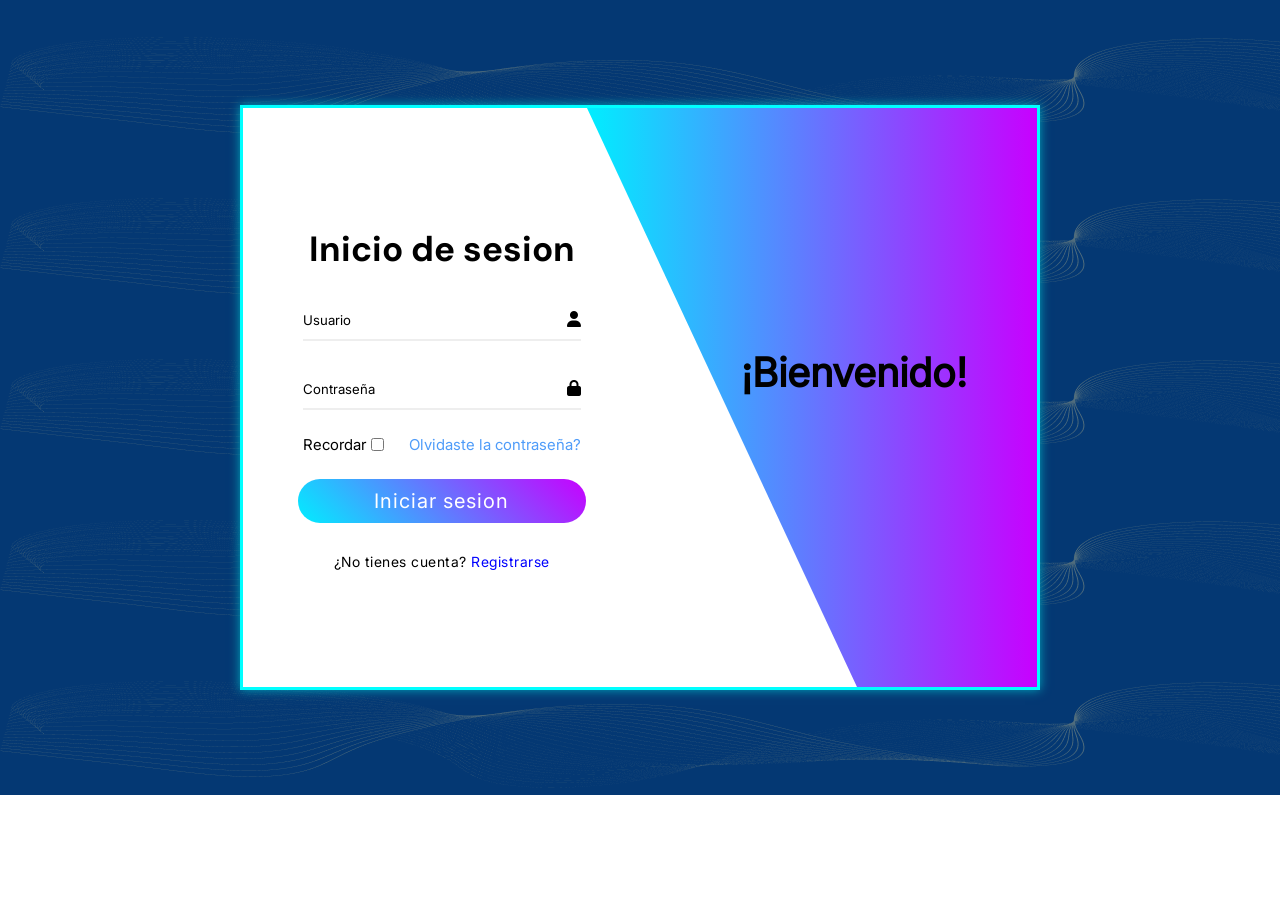
<file: inicio.html>
<!DOCTYPE html>
<html lang="en">

<head>
    <meta charset="UTF-8">
    <meta name="viewport" content="width=device-width, initial-scale=1.0">
    <title>Inicio de sesion</title>
    <link rel="icon" href="/assets/imagenes/favicon-32x32.png" type="image/png">
    <link rel="stylesheet" href="style.css">
    <link rel="stylesheet" href="https://cdnjs.cloudflare.com/ajax/libs/font-awesome/6.7.1/css/all.min.css">

</head>

<body>
    <div class="login">
        <div class="inicio-sesion">
            <form class="inicio-form">
                <h1 class="inicio-title">Inicio de sesion</h1>
                <div class="inp-div">
                    <input class="inp-usuario" type="text" placeholder="Usuario" required>
                    <i class="fa-solid fa-user"></i>
                </div>
                <div class="inp-div">
                    <input class="inp-usuario" type="text" placeholder="Contraseña" required>
                    <i class="fa-solid fa-lock"></i>
                </div>
                <div class="forget">
                    <label for="remember">
                        
                        <p >Recordar</p>
                        <input type="checkbox">
                    </label>
                    <a href="recuperar.html">Olvidaste la contraseña?</a>

                </div>
                <button class="inicio-btn" type="button">Iniciar sesion</button>
                <p class="no-text">¿No tienes cuenta? <a class="link-inicio" href="registrarme.html">Registrarse</a></p>

            </form>
            <div class="banner-inicio">
                <h1 class="title-banner">¡Bienvenido!</h1>
            </div>
        </div>
    </div>
</body>

</html>
</file>
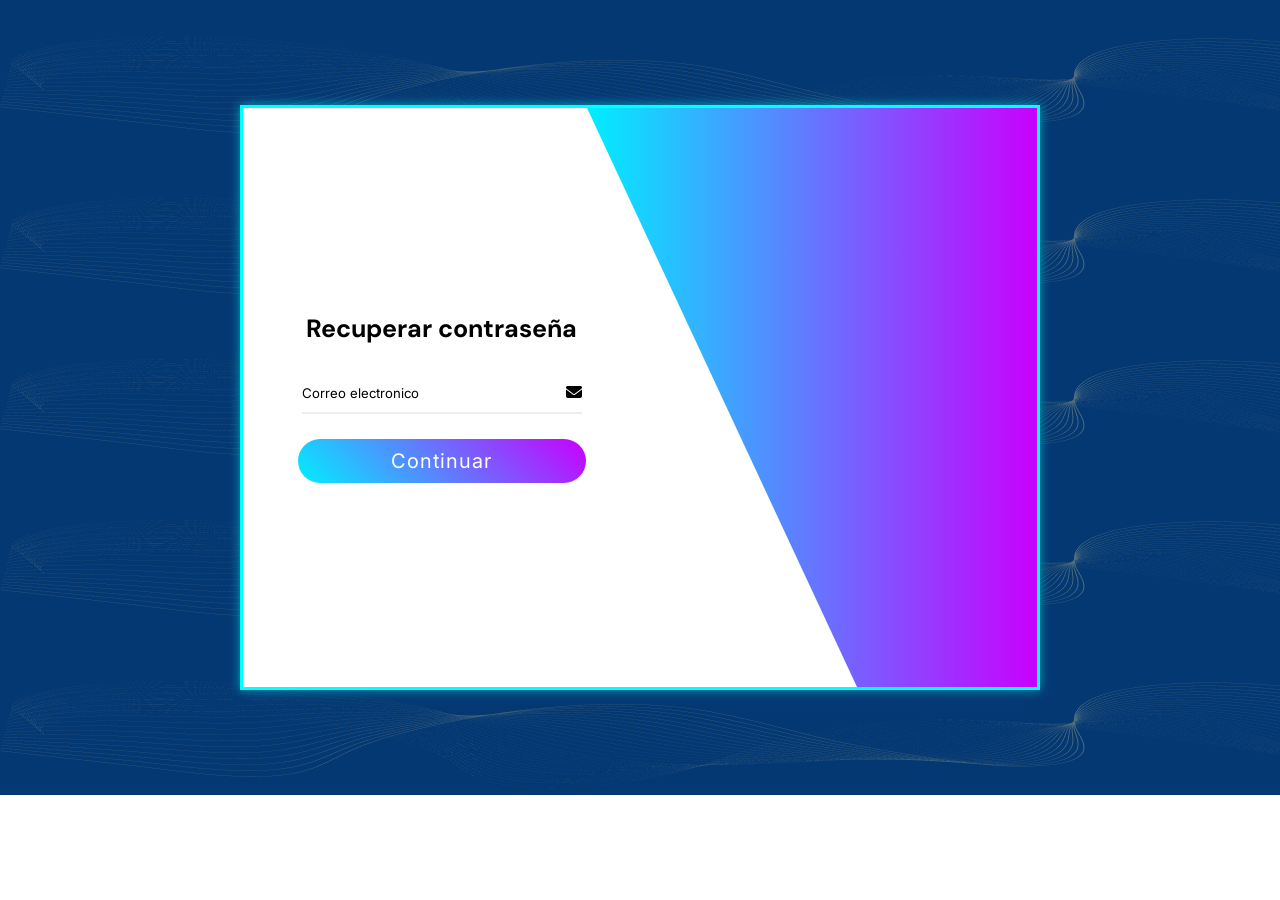
<file: recuperar.html>
<!DOCTYPE html>
<html lang="en">

<head>
    <meta charset="UTF-8">
    <meta name="viewport" content="width=device-width, initial-scale=1.0">
    <title>Inicio de sesion</title>
    <link rel="icon" href="/assets/imagenes/favicon-32x32.png" type="image/png">
    <link rel="stylesheet" href="style.css">
    <link rel="stylesheet" href="https://cdnjs.cloudflare.com/ajax/libs/font-awesome/6.7.1/css/all.min.css">

</head>

<body>
    <div class="login">
        <div class="inicio-sesion">
            <form class="inicio-form">
                <h1 class="inicio-titl">Recuperar contraseña</h1>

                <div class="inp-div">
                    <input class="inp-usuario" type="text" placeholder="Correo electronico" required>
                    <i class="fa-solid fa-envelope"></i>
                </div>

                <button class="inicio-btn" onclick="window.location.href='recuperar1.html'" type="button" type="button">Continuar</button>

            </form>
            <div class="banner-inicio">
                <h1 class="title-banner"></h1>
            </div>
        </div>
    </div>
</body>

</html>
</file>
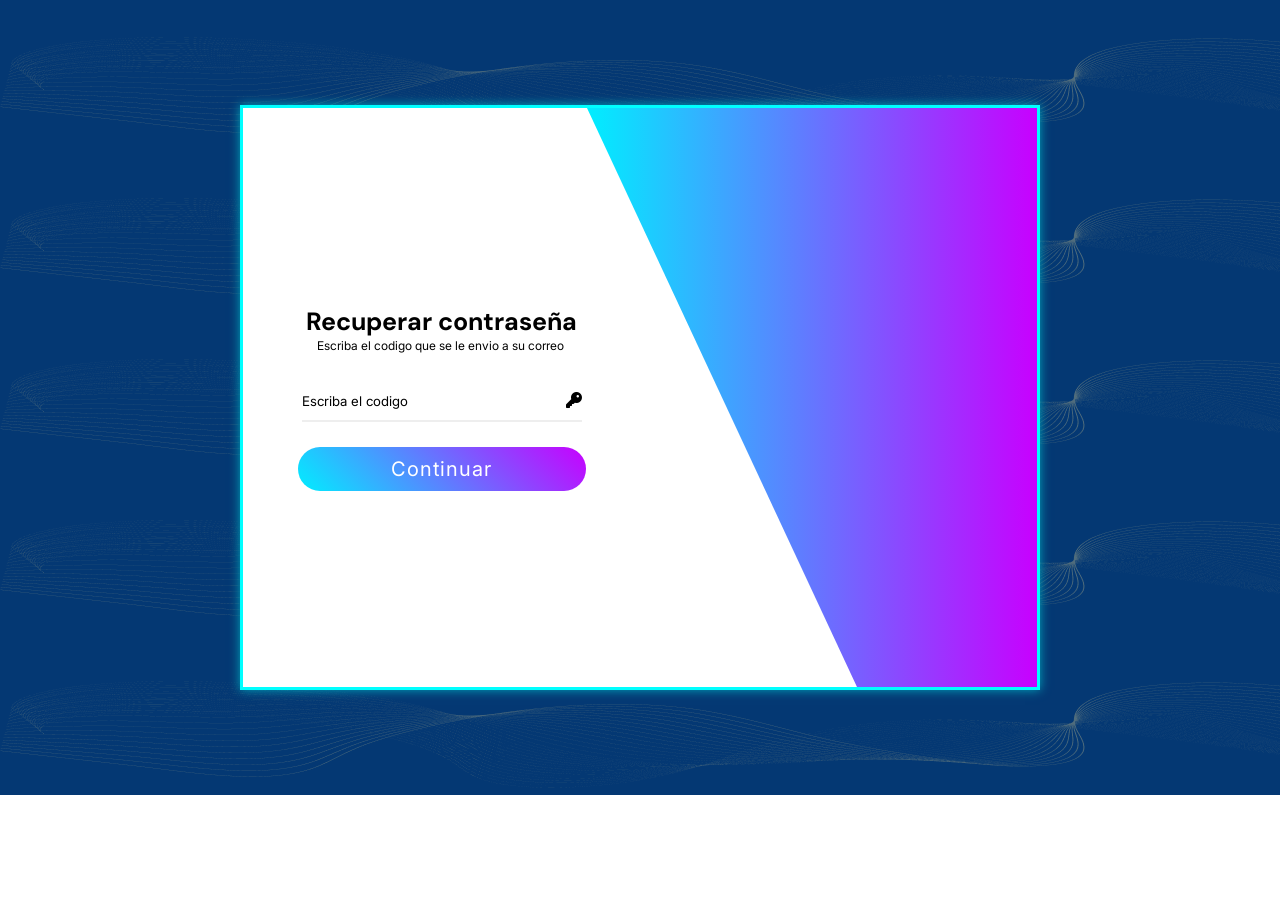
<file: recuperar1.html>
<!DOCTYPE html>
<html lang="en">

<head>
    <meta charset="UTF-8">
    <meta name="viewport" content="width=device-width, initial-scale=1.0">
    <title>Inicio de sesion</title>
    <link rel="icon" href="/assets/imagenes/favicon-32x32.png" type="image/png">
    <link rel="stylesheet" href="style.css">
    <link rel="stylesheet" href="https://cdnjs.cloudflare.com/ajax/libs/font-awesome/6.7.1/css/all.min.css">

</head>

<body>
    <div class="login">
        <div class="inicio-sesion">
            <form class="inicio-form">
                <h1 class="inicio-titl">Recuperar contraseña</h1>

                <div class="inp-div">
                    <p class="recuperar-p">Escriba el codigo que se le envio a su correo</p>
                    <input class="inp-usuario" type="text" placeholder="Escriba el codigo" required>
                    <i class="fa-solid fa-key"></i>
                </div>

                <button class="inicio-btn" onclick="window.location.href='recuperar2.html'" type="button" type="button">Continuar</button>

            </form>
            <div class="banner-inicio">
                <h1 class="title-banner"></h1>
            </div>
        </div>
    </div>
</body>

</html>
</file>
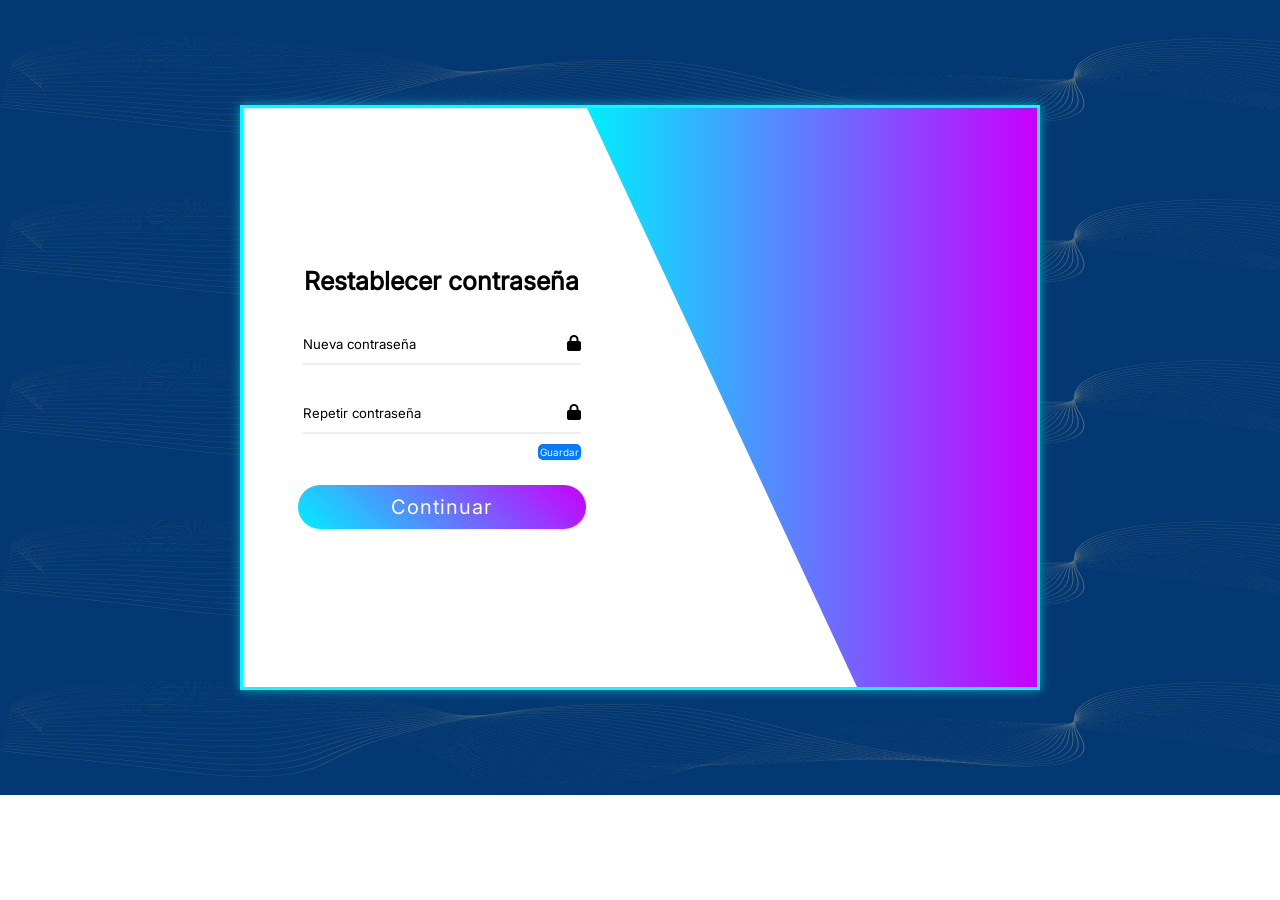
<file: recuperar2.html>
<!DOCTYPE html>
<html lang="en">

<head>
    <meta charset="UTF-8">
    <meta name="viewport" content="width=device-width, initial-scale=1.0">
    <title>Inicio de sesion</title>
    <link rel="icon" href="/assets/imagenes/favicon-32x32.png" type="image/png">
    <link rel="stylesheet" href="style.css">
    <link rel="stylesheet" href="https://cdnjs.cloudflare.com/ajax/libs/font-awesome/6.7.1/css/all.min.css">

</head>

<body>
    <div class="login">
        <div class="inicio-sesion">
            <form class="inicio-form">
                <h1 class="inicios-titl">Restablecer contraseña</h1>

                <div class="inp-div">

                    <input class="inp-usuario" type="text" placeholder="Nueva contraseña" required>
                    <i class="fa-solid fa-lock"></i>

                </div>
                <div class="inp-div">

                    <input class="inp-usuario" type="text" placeholder="Repetir contraseña" required>
                    <i class="fa-solid fa-lock"></i>

                </div>

                <button class="recuperar-btn" onclick="window.location.href='#'" type="button">Guardar</button>
                <button class="inicio-btn" onclick="window.location.href='inicio.html'" type="button" type="button">Continuar</button>

                <div class="banner-inicio">
                    <h1 class="recuperar-banner"></h1>
                </div>

            </form>

        </div>
    </div>
</body>

</html>
</file>
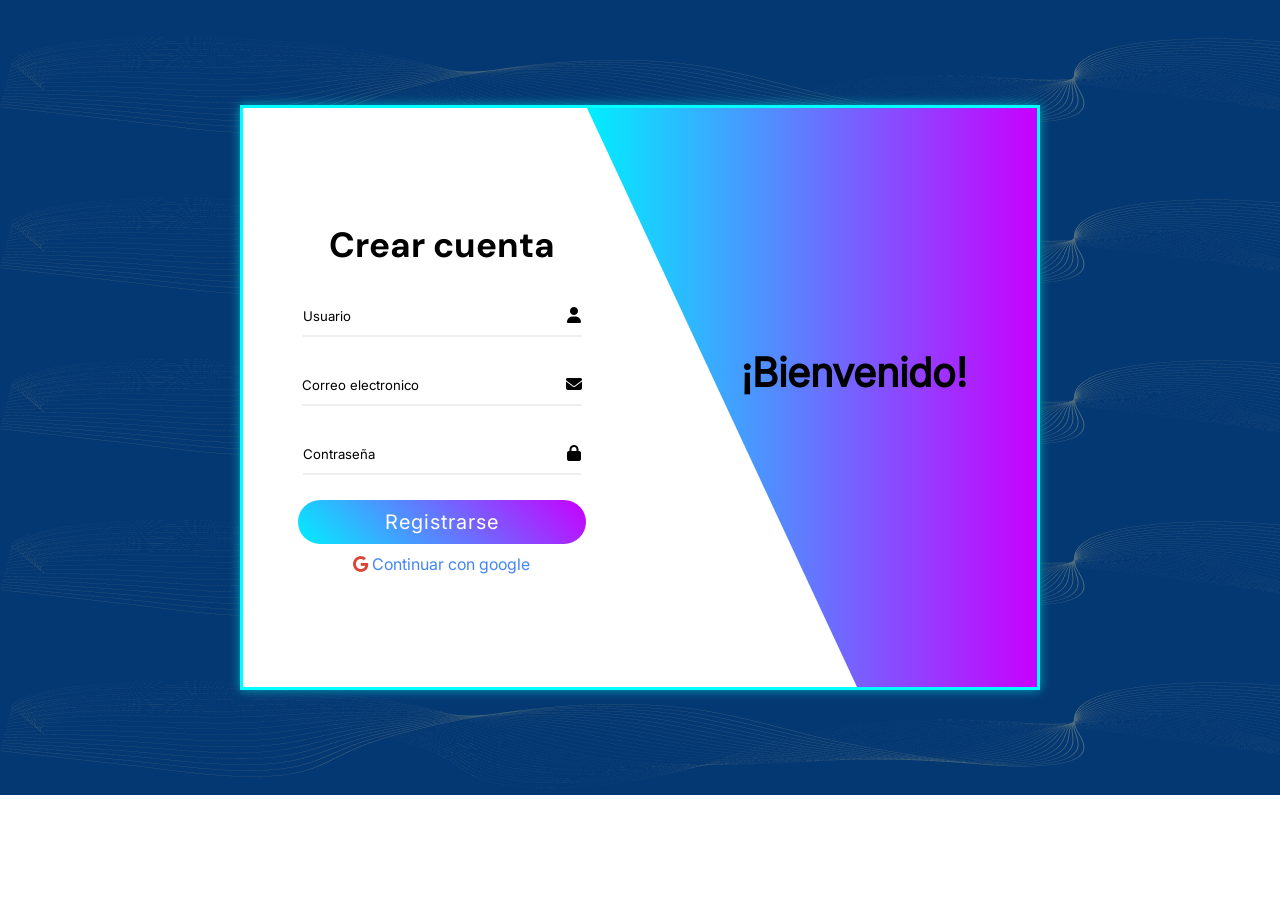
<file: registrarme.html>
<!DOCTYPE html>
<html lang="en">

<head>
    <meta charset="UTF-8">
    <meta name="viewport" content="width=device-width, initial-scale=1.0">
    <title>Inicio de sesion</title>
    <link rel="icon" href="/assets/imagenes/favicon-32x32.png" type="image/png">
    <link rel="stylesheet" href="style.css">
    <link rel="stylesheet" href="https://cdnjs.cloudflare.com/ajax/libs/font-awesome/6.7.1/css/all.min.css">

</head>

<body>
    <div class="login">
        <div class="inicio-sesion">
            <form class="inicio-form">
                <h1 class="inicio-title">Crear cuenta</h1>
                <div class="inp-div">
                    <input class="inp-usuario" type="text" placeholder="Usuario" required>
                    <i class="fa-solid fa-user"></i>
                </div>
                <div class="inp-div">
                    <input class="inp-usuario" type="text" placeholder="Correo electronico" required>
                    <i class="fa-solid fa-envelope"></i>
                </div>
                <div class="inp-div">
                    <input class="inp-usuario" type="text" placeholder="Contraseña" required>
                    <i class="fa-solid fa-lock"></i>
                </div>
                <button class="inicio-btn" type="button">Registrarse</button>
                <div class="google-bt">
                    <a href="#" class="google-btn"><i class="fa-brands fa-google"></i> Continuar con google </a>
                </div>

            </form>
            <div class="banner-inicio">
                <h1 class="title-banner">¡Bienvenido!</h1>
            </div>
        </div>
    </div>
</body>

</html>
</file>
<file: style.css>
:root {
    --primary-color: #043873;
    --text-font: inter;
    --light-color: hsl(0, 0%, 100%);
    --title-font: Ds;
    --secundary-color: #48ca95;
    --terceary-color: #000000;
    --blue-color: #4F9CF9;
    --text-title: bol;
}


/* inicio animaciones */


/*
* {
    outline: 1px solid red;
}
*/


/*fin de animaciones*/

.footer-frame {
    border: none;
    width: 100%;
    height: 250px;
    margin-top: 0px;
}

@media(max-width:600px) {
    .footer-frame {
        height: 840px;
    }
}

.header-frame {
    border: none;
    width: 100%;
    height: 70px;
    margin-top: 0%;
}

@media(max-width:600px) {
    .header-frame {
        height: 70px;
    }
}

* {
    padding: 0;
    margin: 0;
    box-sizing: border-box;
    font-family: var(--text-font);
    text-decoration: none;
    padding-top: 0px;
    padding-bottom: 0px;
}

@font-face {
    font-family: Ds;
    src: url("./assets/Fonts/DMSans-Bold.ttf");
}

@font-face {
    font-family: inter;
    src: url("./assets/Fonts/Inter_18pt-Regular.ttf");
}

@font-face {
    font-family: bol;
    src: url("./assets/Fonts/Inter_18pt-Bold.ttf");
}


/*iniciamos el header*/

header {
    background-image: url("./assets/imagenes/Hero-section.png");
    background-size: cover;
    background-repeat: no-repeat;
    display: flex;
    flex-direction: column;
    padding-bottom: 0px;
    border-top-left-radius: 10px;
    border-top-right-radius: 10px;
}

nav {
    display: flex;
    align-items: center;
    justify-content: space-between;
    padding: 10px;
}

nav ul {
    display: flex;
    list-style-type: none;
}

nav ul li {
    padding: 10px;
    text-decoration: var(--light-color);
}

nav ul li a {
    color: var(--light-color);
    text-decoration: none;
    font-family: var(--title-font);
}

nav ul li a:hover {
    color: var(--secundary-color);
}

nav img {
    max-width: 100%;
    height: auto;
}

.menu-src {
    display: flex;
    list-style: none;
    padding: 0;
    margin: 0;
}

.menu-src li {
    margin: 0 10px;
}

.menu-src a {
    color: var(--light-color);
    text-decoration: none;
}

ul.menu-src li a.selected {
    color: var(--secundary-color);
}

.botones {
    display: flex;
}

.btns,
.btns1 {
    margin-left: 10px;
    color: var(--terceary-color);
    text-decoration: none;
    padding: 10px;
    font-family: var(--text-font);
    background-color: #FFE492;
    border-radius: 5px;
    border: 2px solid var(--primary-color);
}

.btns1 {
    background-color: var(--blue-color);
}

.header-content {
    display: flex;
    flex-direction: column;
    align-items: center;
    text-align: center;
    padding: 20px;
    box-sizing: border-box;
    background-image: url("./assets/imagenes/Hero-section.png");
    margin-top: 2px;
}

.header-content-text {
    margin-bottom: 20px;
    color: var(--light-color);
    font-family: var(--text-font);
    max-width: 500px;
}

.prestalo {
    font-size: 25px;
}

.header-title {
    font-size: 30px;
    margin-bottom: 10px;
    font-family: var(--text-title);
}

.header-content-btn .btn {
    display: inline-block;
    padding: 5px 5px;
    background-color: var(--blue-color);
    color: var(--light-color);
    text-decoration: none;
    border-radius: 5px;
    font-family: var(--text-font);
}

.header-img {
    height: auto;
}

.menu-mobile {
    display: none;
    cursor: pointer;
}

.menu-desplegable {
    display: none;
    background-color: #333;
    position: absolute;
    top: 50%;
    left: 50%;
    transform: translate(-50%, -50%);
    width: 80%;
    max-width: 300px;
    text-align: center;
    padding: 20px;
    border-radius: 10px;
    box-shadow: 0 2px 10px rgba(0, 0, 0, 0.2);
}

.menu-desplegable a {
    display: block;
    padding: 10px;
    color: white;
    text-decoration: none;
}

.menu-desplegable a:hover {
    background-color: #555;
}

@media (min-width: 600px) {
    .header-content {
        flex-direction: row;
        justify-content: space-between;
        text-align: left;
    }
    .header-content-text {
        max-width: 50%;
        margin-bottom: 0;
    }
}

.img-logo {
    width: 300px;
}

@media (max-width: 600px) {
    .botones {
        display: none;
    }
    .menu-src {
        position: fixed;
        width: 100%;
        height: 100vh;
        background: white;
        top: 60px;
        left: -100%;
        text-align: center;
    }
    .nav ul li {
        display: block;
        margin: 50px 0;
        line-height: 30px;
    }
    .menu-mobile {
        display: block;
    }
    #check:checked~.menu-desplegable {
        display: block;
    }
    .menu-desplegable {
        margin-top: 40px;
        width: 100%;
    }
    .prestalo {
        font-size: 1.5em;
        text-align: left;
    }
    .header-title {
        font-size: 1.7em;
        margin-left: -3rem;
    }
    .img-logo {
        width: 50vw;
    }
}


/* finalizamos el header*/


/*iniciamos el contactanos*/

.contact {
    background-color: var(--light-color);
    display: flex;
    justify-content: center;
    align-items: center;
    padding-bottom: 60px;
    flex-direction: column;
    padding: 60px;
    margin-bottom: 10px;
}

.contact-form {
    background-color: #e8eaf6;
    border: 1px solid var(--terceary-color);
    padding: 100px;
    width: 800px;
    display: flex;
    flex-direction: column;
    align-items: center;
    justify-content: center;
}

.section-title {
    text-transform: uppercase;
    font-size: 26px;
    font-family: var(--text-title);
    border-bottom: 1px solid var(--terceary-color);
    margin-bottom: 25px;
    color: var(--terceary-color);
}

.texto {
    color: var(--terceary-color);
    background-color: transparent;
    margin: 10px 0px;
    padding: 10px;
    border: 1px solid var(--terceary-color);
    resize: none;
    width: 100%;
    height: 150px;
    display: flex;
    align-items: center;
    font-family: var(--text-font);
}

.camp {
    width: 100%;
    height: 40px;
    margin: 10px 0px;
    padding: 10px;
    background-color: transparent;
    font-family: var(--text-font);
    box-shadow: none;
    outline: none;
    color: var(--terceary-color);
    border: transparent;
}

.error {
    font-size: 12px;
    color: red;
}

.form-input {
    width: 100%;
    height: 40px;
    margin: 10px 0px;
    padding: 10px;
    background-color: transparent;
    font-family: var(--text-font);
    box-shadow: none;
    outline: none;
    color: var(--light-color);
    border: 1px solid var(--terceary-color);
}

.form-btn {
    color: var(--light-color);
    padding: 15px 60px;
    border: 2px solid var(--light-color);
    text-decoration: none;
    margin-top: 40px;
    background-color: var(--primary-color);
    max-width: 250px;
    border-radius: 25px;
    cursor: pointer;
}

.form-btn:hover {
    color: var(--terceary-color);
    background-color: var(--blue-color);
}

@media(max-width :800px) {
    .contact {
        width: 100%;
    }
    .contact-form {
        width: 90vw;
    }
    .form-control {
        width: 80vw;
    }
    .camp {
        width: 84vw;
    }
    .form-btn:hover {
        color: var(--terceary-color);
        background-color: var(--blue-color);
    }
    .error {
        width: 79vw;
    }
}


/*finalizo el contactanos*/


/* inicio del footer */

footer {
    background-color: var(--primary-color);
    color: var(--light-color);
    padding: 20px;
    margin-bottom: 0%;
    padding-bottom: 0px;
    border-bottom-left-radius: 10px;
    border-bottom-right-radius: 10px;
}

.footer-section {
    display: flex;
    justify-content: space-between;
    flex-wrap: wrap;
    gap: 20px;
}

.parrafo1 {
    font-size: 15px;
    font-family: var(--text-font);
}

.footer-item {
    flex: 1;
    min-width: 150px;
    max-width: 200px;
}

.texto-1 {
    margin-top: 0;
    font-family: var(--title-font);
    font-size: 20px;
    color: var(--light-color);
    margin-right: 95px;
}

.logo {
    width: 150px;
    height: auto;
    padding-top: 100px;
}

.link1,
.link1:hover {
    color: var(--light-color);
    text-decoration: none;
    display: block;
    margin-bottom: 5px;
    font-family: var(--text-font);
    font-size: 15px;
}

button {
    background-color: #007BFF;
    color: var(--light-color);
    padding: 10px 20px;
    border: none;
    border-radius: 5px;
    cursor: pointer;
}

button:hover {
    background-color: #0056b3;
}

.footer-section1,
.footer-section2 {
    display: flex;
    flex-wrap: wrap;
    align-items: center;
    justify-content: space-between;
    text-align: center;
    gap: 60px;
    margin-left: 109px;
}

.link1 {
    color: white;
    text-decoration: none;
    margin: 5px 5px;
}

.link1a {
    color: var(--light-color);
}

.link1:hover {
    text-decoration: underline;
}

.footer-section1 p {
    margin: 10px 0;
}

.iconosi {
    font-size: 20px;
    margin: 27px;
    display: flex;
    gap: 33px;
}

@media (max-width: 700px) {
    .footer-section {
        flex-direction: column;
        align-items: center;
    }
    .footer-section1 {
        flex-direction: column;
        align-items: center;
        margin: auto;
    }
    .footer-section2 {
        flex-direction: column;
        align-items: center;
        margin: auto;
        gap: 10px;
        margin-top: 30px;
    }
    .footer-item {
        max-width: none;
        text-align: center;
    }
    .iconosi {
        margin-top: -10px;
    }
    .link1a {
        margin-top: 0;
        margin-bottom: 0;
    }
    .texto-1 {
        margin: 0;
    }
    .logo {
        padding-top: 0;
    }
}


/*terminamos el footer*/


/*iniciamos la pagina de alquila*/

main {
    display: flex;
    flex-wrap: wrap;
    justify-content: space-around;
    padding-top: 0px;
    padding-bottom: 10px;
}

.catalogo {
    display: flex;
    width: 30%;
    margin-top: 10px;
    flex-direction: column;
    justify-content: space-between;
    height: auto;
    border: 1px solid pink;
    padding: 10px;
    transition: transform 0.3s ease-in-out;
}

.catalogo:hover {
    transform: scale(0.9);
    box-shadow: 0 8px 16px rgba(0, 0, 0, 0.3);
}

.catalogo img {
    width: 100%;
    height: 250px;
    object-fit: cover;
    max-height: 200px;
}

.catalogo p {
    font-size: 16px;
    font-family: var(--text-font);
    color: var(--terceary-color);
    margin: 15px 0px;
}

.catalogo h2 {
    font-size: 23px;
    font-family: var(--title-font);
}

button {
    align-self: center;
    margin-top: 10px;
}

@media(max-width:700px) {
    .catalogo {
        width: 95vw;
    }
}


/*finalizamos la parte de alquila tu equipo*/


/*iniciamos la seccion de descripcion general en la pagina estatica*/

.enlaces1 {
    display: flex;
    flex-direction: row;
    align-items: center;
    background-image: url("./assets/imagenes/fondo1.jpg");
    background-size: cover;
    background-position: center;
    background-repeat: no-repeat;
    height: 100vh;
    margin-top: 2px;
    justify-content: center;
    width: 100vw;
}

.general {
    display: flex;
    justify-content: left;
    align-items: left;
    margin: 0;
    padding: 0;
    width: 100%;
    overflow: hidden;
}

.introducion1 {
    width: 40%;
    font-size: 23px;
    font-family: var(--text-font);
    margin-bottom: 8vh;
    color: var(--light-color);
    align-items: left;
    padding: 0 10px;
    margin-left: 400px;
}

.title {
    font-size: 50px;
    font-family: var(--text-title);
    color: var(--light-color);
    padding-right: 30px;
    margin-bottom: 0%;
    padding-bottom: 0%;
    text-align: center;
}

.curved-text {
    position: absolute;
    width: 20%;
    margin-top: 31vh;
    height: auto;
    padding-left: 27px;
}

.realistic-text {
    font-size: 24px;
    font-family: var(--title-font);
    filter: drop-shadow(2px 2px 2px rgba(0, 0, 0, 0.8));
}

.realistic-text textPath {
    fill: var(--terceary-color);
}

text {
    font-size: 24px;
    fill: var(--terceary-color);
    font-family: var(--title-font);
}

.leer0 {
    font-family: var(--text-font);
    font-size: 15px;
    margin-left: 0%;
    width: fit-content(120px);
    height: fit-content(60px);
    padding: 5px;
    margin-top: -30px;
}

button:hover {
    background-color: #0056b3;
    transform: scale(1.05);
}

@media(max-width:500px) {
    .enlaces1 {
        width: 100%;
        background-image: url("./assets/imagenes/Hero-section.png");
        height: 63vh;
        align-content: flex-start;
    }
    .title {
        width: 100vw;
        font-size: 1.5em;
        margin-left: -3rem;
    }
    .curved-text {
        display: none;
    }
    .introducion1 {
        width: 90vw;
        font-size: 1.2em;
        font-family: var(--text-font);
        color: var(--light-color);
        padding: 0 10px;
        margin-left: 1.4vw;
        text-align: left;
    }
    .general {
        width: 100vw;
        padding-left: 1rem;
    }
}


/*terminamos la seccion de descripcion general en la pagina estatica*/


/*iniciamos la pagina de descripcion general*/

.descripcion-general {
    max-width: 1000px;
    margin: 20px auto;
    padding: 20px;
    background-color: #fff;
    box-shadow: 0 0 10px rgba(0, 0, 0, 0.1);
}

.title- {
    font-size: 23px;
    font-family: var(--text-title);
    text-align: center;
    margin-bottom: 20px;
}

.subtitle {
    font-size: 19px;
    font-family: var(--title-font);
    margin-bottom: 15px;
    margin-top: 15px;
    color: var(--terceary-color);
    text-align: left;
}

.contenido {
    font-size: 16px;
    font-family: var(--text-font);
    text-align: justify;
    margin-top: 7px;
    margin-bottom: 7px;
}

.list {
    font-size: 15px;
    font-family: var(--text-title);
    color: var(--terceary-color);
    margin-top: 7px;
    margin-bottom: 7px;
    padding-left: 20px;
    list-style-position: inside;
}

.contenido1 {
    font-size: 15px;
    font-family: var(--text-font);
    margin-top: 5px;
    margin-bottom: 5px;
    padding-left: 40px;
}

@media(max-width:700px) {
    .descripcion-general {
        padding: 10px;
    }
}


/*termine la pagina de descripcion general*/


/*inicie la sections de pagina estatica*/

.texplora {
    background-color: #010834;
    margin-top: 2px;
}

.enlaces2 {
    display: flex;
    flex-direction: row;
    justify-content: center;
    flex-wrap: nowrap;
    gap: 20px;
    padding: 20px;
    width: 100%;
    margin-top: 2px;
    box-sizing: border-box;
    background-color: #010834;
}

.title-explora {
    font-size: 23px;
    text-align: center;
    color: var(--light-color);
    font-family: var(--title-font);
    padding-top: 35px;
}

.general-1 {
    display: flex;
    flex: 1;
    min-width: 300px;
    margin: 10px;
    padding: 20px;
    text-align: center;
    box-sizing: border-box;
    display: flex;
    background-repeat: no-repeat;
    background-position: center;
    flex-direction: column;
    justify-content: flex-start;
    background-color: white;
    border-radius: 2px;
}

.title4 {
    font-size: 30px;
    font-family: var(--text-title);
    color: var(--primary-color);
    text-align: left;
    margin-bottom: 10px;
}

.introducion4 {
    font-size: 26px;
    font-family: var(--text-font);
    margin-bottom: 10px;
    color: var(--primary-color);
    text-align: left;
}

.btn-bootstrap {
    position: relative;
    top: 8.3%;
    left: 50%;
    transform: translate(-50%, -50%);
}

.btn1-bootstrap {
    position: relative;
    top: 20.5%;
    left: 50%;
    transform: translate(-50%, -50%);
}

.btn2-bootstrap {
    position: relative;
    top: 9%;
    left: 50%;
    transform: translate(-50%, -50%);
}

@media(max-width:700px) {
    .enlaces2 {
        width: 100%;
        margin: auto;
        flex-direction: column;
        align-items: center;
    }
    .btn-bootstrap,
    .btn1-bootstrap,
    .btn2-bootstrap {
        margin-top: 35px;
        margin-bottom: -10px;
    }
    .general {
        width: 100%;
        margin-left: 0;
        text-align: center;
    }
    .title {
        align-items: center;
        padding-right: 40px;
    }
    .introducion2 {
        width: 90%;
        text-align: left;
    }
}


/*fin sesion 2*/


/* inicio banner*/

.banner {
    background-image: url("./assets/imagenes/banner.jpg");
    background-size: cover;
    background-repeat: no-repeat;
    background-position: center;
    height: 400px;
    display: flex;
    align-items: center;
    justify-content: center;
    padding: 20px;
    text-align: center;
}

.h1-banner {
    color: var(--light-color);
    font-size: 60px;
    font-family: var(--title-font);
    text-shadow: 2px 2px 4px rgba(0, 0, 0, 0.9);
    -webkit-text-stroke: 1px;
}

@media(max-width:700px) {
    .h1-banner {
        font-size: 3em;
    }
}


/*fin banner*/


/*inicio sesion 3*/

.enlaces3 {
    display: flex;
    flex-direction: row;
    align-items: flex-start;
    padding-top: 20px;
    padding-bottom: 20px;
    background: linear-gradient(145deg, #ffffff, #e6e6fa);
    box-shadow: 0 4px 8px rgba(0, 0, 0, 0.1);
    border-radius: 12px;
    transition: transform 0.3s ease, box-shadow 0.3s ease;
    margin: 90px;
    padding: 20px;
}

.enlaces3:hover {
    transform: translateY(-5px);
    box-shadow: 0 8px 16px rgba(0, 0, 0, 0.2);
}

.horizontal-img3 {
    flex: 1;
    max-width: 350px;
    height: 271px;
    border-radius: 8px;
    transition: transform 0.3s ease;
}

.horizontal-img3:hover {
    transform: scale(1.05);
}

.general {
    display: flex;
    background-repeat: no-repeat;
    background-position: center;
    flex-direction: column;
    justify-content: flex-start;
    margin-left: 50px;
}

.introducion3 {
    width: 90%;
    font-size: 26px;
    font-family: var(--text-font);
    margin-bottom: 10px;
    padding-left: 40px;
}

.title {
    font-size: 30px;
    font-family: var(--text-title);
    padding-left: 40px;
}

.leer1 {
    font-family: var(--text-font);
    font-size: 15px;
    margin-right: 79.5%;
    width: fit-content(120px);
    height: fit-content(60px);
    padding: 5px;
}

button:hover {
    background-color: #0056b3;
    transform: scale(1.05);
}

@media(max-width:700px) {
    .enlaces3 {
        width: 100%;
        margin: auto;
        flex-direction: column;
        align-items: center;
    }
    .horizontal-img3 {
        max-width: 90%;
        height: auto;
        margin-left: 0;
        margin-right: 0;
        margin-bottom: 20px;
    }
    .general {
        width: 100%;
        margin-left: 0;
        text-align: center;
    }
    .title {
        align-items: center;
        font-size: 1.5em;
    }
    .introducion3 {
        width: 90%;
        text-align: left;
    }
    .leer1 {
        margin-right: 0px;
        margin-top: 10px;
        justify-content: center;
        align-items: center;
        max-width: 700px;
    }
}

@media(max-width:700px) {
    .title-explora {
        font-size: 1.5em;
    }
    .title4 {
        font-size: 1.5em;
        align-items: center;
    }
    .introducion4 {
        font-size: 1.5em;
    }
}


/* section 6 */

.enlaces6 {
    position: relative;
    padding: 40px 20px;
    background-color: #f7f7f7;
    border-radius: 8px;
    box-shadow: 0 4px 8px rgba(0, 0, 0, 0.5);
    text-align: center;
    margin: 2px auto;
}

.title-testimonio {
    font-size: 30px;
    font-family: var(--text-title);
    color: var(--terceary-color);
    margin-bottom: 20px;
}

.testimonios-container {
    display: flex;
    overflow: auto;
    padding: 20px 0;
    gap: 10px;
}

.testimonios-container::-webkit-scrollbar {
    display: none;
}

.general-testimonios {
    min-width: 300px;
    background: var(--light-color);
    border-radius: 8px;
    padding: 20px;
    box-shadow: 0 2px 4px rgba(0, 0, 0, 0.2);
    text-align: left;
    transition: box-shadow 0.3s ease-in-out
}

.general-testimonios:hover {
    box-shadow: 0 8px 5px rgba(0, 0, 0, 0.3);
}

.horizontal-img6 {
    width: 60px;
    height: 60px;
    border-radius: 50%;
    margin-bottom: 10px;
    object-fit: cover;
    margin-right: 5px;
    transition: transform 0.3s
}

.arrow {
    position: absolute;
    top: 50%;
    font-size: 10px;
    color: #333;
    background: rgba(255, 255, 255, 0.7);
    cursor: pointer;
    padding: 10px;
    z-index: 2;
    outline: none;
}

.arrow:focus {
    outline: none;
}

.arrow:active {
    background: white;
}

.arrow-left {
    left: 0px;
    padding: -20px;
}

.arrow-right {
    right: 0px;
    padding: -20px;
}

.horizontal-img6:hover {
    transform: scale(1.5);
}

.calificacion-testimonio {
    display: flex;
    justify-content: center;
    align-items: center;
    margin-bottom: 5px;
    margin-top: 0;
}

.img-estrellas-calificacion {
    display: flex;
    gap: 60px;
}

.estrella {
    font-size: 1.5em;
    color: white;
}

.estrella-s {
    font-size: 1.5em;
    color: gold;
}

.estrella-g {
    font-size: 1.5em;
    color: gold;
}

.estrella-1 {
    font-size: 1.5em;
    color: gold;
}

.estrella-2 {
    font-size: 1.5em;
    color: gold;
}

.estrella-3 {
    font-size: 1.5em;
    color: gold;
}

.estrella-4 {
    font-size: 1.5em;
    color: gold;
}

.estrella-5 {
    font-size: 1.5em;
    color: gold;
}

.estrella-6 {
    font-size: 1.5em;
    color: gold;
}

.introducion6 {
    font-size: 1em;
    color: var(--terceary-color);
    margin: 10px 0;
    font-family: var(--text-font);
}

.h3-testimonio {
    font-size: 1.2em;
    color: var(--blue-color);
    margin-top: 10px;
    font-family: var(--text-font);
}

@media(max-width:700px) {
    .general-testimonios {
        min-width: 100%;
        scroll-snap-align: center;
    }
}

@media(min-width:700px) {
    .arrow {
        display: none;
    }
}


/* fin de la sesion 6 */


/*inicio de medios de comunicacion*/

.medios-de-comunicacion {
    max-width: 1000px;
    margin: 20px auto;
    padding: 20px;
    border-radius: 8px;
    background-color: var(--light-color);
    box-shadow: 0 0 10px rgba(0, 0, 0, 0.3);
}

.title-medios {
    font-size: 23px;
    font-family: var(--title-font);
    text-align: center;
    margin-top: 10px;
    margin-bottom: 10px;
    color: var(--terceary-color);
}

.subtitle-medios {
    font-size: 18px;
    font-family: var(--text-title);
    margin-top: 12px;
    margin-bottom: 7px;
    font-style: italic;
}

.intro-medios {
    font-size: 15px;
    font-family: var(--text-font);
    text-align: justify;
    margin-top: 5px;
    margin-bottom: 5px;
}

.informacion-medios {
    font-size: 15px;
    font-family: var(--text-font);
    margin-top: 5px;
    margin-bottom: 5px;
    padding-left: 40px;
}

.list-medios {
    font-size: 15px;
    font-family: var(--text-title);
    color: var(--terceary-color);
    margin-top: 12px;
    margin-bottom: 7px;
    padding-left: 20px;
    list-style-position: inside;
}

@media(max-width:700px) {
    .medios-de-comunicacion {
        padding: 10px;
        margin: 15px 20px;
    }
}


/*seccion de conozcanos*/

.section-conozcanos {
    padding: 20px;
    background: var(--light-color);
    margin: 20px auto;
    border-radius: 8px;
    max-width: 1000px;
    box-shadow: 0 2px 4px rgba(0, 0, 0, 0.3);
}

.title-section {
    color: var(--terceary-color);
    text-align: center;
    margin: 0 0 15px 0;
    padding: 10px 0;
    font-size: 26px;
    font-family: var(--text-title);
}

.subtitle-section {
    font-size: 23px;
    margin: 0 0 15px 0;
    color: var(--blue-color);
    text-align: center;
    padding: 10px 0;
    font-family: var(--title-font);
}

.sub-section {
    font-size: 18px;
    font-style: italic;
    color: var(--terceary-color);
    font-family: var(--title-font);
}

.text-conozcanos {
    text-align: justify;
    margin: 10px 0;
    font-size: 16px;
    font-family: var(--text-font);
}

.ul-conozcanos {
    list-style: none;
    padding: 0;
}

.list-conozcanos {
    background: #f9f9f9;
    margin: 10px 0;
    padding: 10px;
    border-left: 4px solid #007BFF;
    font-weight: bold;
    border-radius: 4px;
}

@media(max-width:700px) {
    .section-conozcanos {
        margin: 10px 20px;
    }
}


/*finalizamos la section de conozca mas de nuestros servicios*/


/*iniciamos la section de terminos y condiciones*/

.section-terminos {
    padding: 20px;
    background: var(--light-color);
    margin: 20px auto;
    border-radius: 8px;
    max-width: 1000px;
    box-shadow: 0 2px 4px rgba(0, 0, 0, 0.3);
}

.title-terminos {
    color: var(--terceary-color);
    text-align: center;
    margin: 0 0 15px 0;
    padding: 10px 0;
    font-size: 26px;
    font-family: var(--text-title);
}

.subtitle-terminos {
    font-size: 23px;
    margin: 0 0 15px 0;
    color: var(--blue-color);
    text-align: center;
    padding: 10px 0;
    font-family: var(--title-font);
}

.sub-terminos {
    font-size: 18px;
    font-style: italic;
    color: var(--terceary-color);
    font-family: var(--title-font);
}

.text-terminos {
    text-align: justify;
    margin: 10px 0;
    font-size: 16px;
    font-family: var(--text-font);
}

.ul-terminos {
    list-style: none;
    padding: 0;
}

.list-terminos {
    background: #f9f9f9;
    margin: 10px 0;
    padding: 10px;
    border-left: 4px solid #007BFF;
    font-weight: bold;
    border-radius: 4px;
}

@media(max-width:700px) {
    .section-terminos {
        margin: 10px 20px;
    }
}


/* inico de sesion*/

.login {
    display: flex;
    align-items: center;
    justify-content: center;
    height: 100%;
    background-image: url("/assets/imagenes/Hero-section.png");
    padding-top: 105px;
    padding-bottom: 105px;
}

::-webkit-input-placeholder {
    color: black;
}

.inicio-sesion {
    position: relative;
    background-color: white;
    width: 800px;
    height: 65vh;
    display: grid;
    grid-template-columns: 1fr 1fr;
    border: 3px solid #00ffff;
    box-shadow: 0 0 10px 0 #00a6bc;
}

.inicio-form {
    display: flex;
    flex-direction: column;
    justify-content: center;
    align-items: center;
}

.inicio-title {
    font-size: 35px;
    font-family: var(--title-font);
}

.inp-div {
    padding-bottom: 10px;
    border-bottom: 2px solid #eee;
}

.inp-usuario {
    border: none;
    outline: none;
    background: none;
    width: 260px;
    margin-top: 40px;
    padding-right: 10px;
    font-family: 17px;
    color: black;
}

.inicio-btn {
    border: none;
    outline: none;
    width: 288px;
    margin-top: 25px;
    padding: 10px 0;
    font-size: 20px;
    border-radius: 40px;
    letter-spacing: 1px;
    cursor: pointer;
    background: linear-gradient(45deg, #0ef, #c800ff);
}

.no-text {
    margin-top: 30px;
    letter-spacing: 0.5px;
    font-size: 14px;
}

.link-inicio {
    color: blue;
    text-decoration: none;
}

.banner-inicio {
    position: absolute;
    top: 0;
    right: 0;
    width: 450px;
    height: 100%;
    background: linear-gradient(to right, #0ef, #c800ff);
    clip-path: polygon(0 0, 100% 0, 100% 100%, 60% 100%);
    padding-right: 70px;
    text-align: right;
    display: flex;
    flex-direction: column;
    justify-content: center;
    align-items: flex-end;
}

.title-banner {
    font-size: 40px;
    margin-top: -50px;
    line-height: 50px;
}

.forget {
    display: flex;
    align-items: center;
    justify-content: space-between;
    margin: 25px -5px 0 5px;
    color: black;
}

.forget label {
    display: flex;
    align-items: center;
    margin-right: 25px;
}

.forget label input {
    margin-left: 5px;
    color: var(--blue-color);
}

.forget label p {
    margin-left: -24px;
    font-size: 15px;
}

.forget a {
    font-size: 15px;
    color: var(--blue-color);
    margin-right: -15px;
}

@media(max-width:700px) {
    .banner-inicio {
        display: none;
    }
    .login {
        max-width: 100%;
    }
    .inicio-sesion {
        box-sizing: border-box;
        box-shadow: none;
        border: none;
        padding: 10px;
        width: 90vw;
        align-items: center;
    }
    .inicio-form {
        width: 89.3vw;
        margin-left: -0.6em;
    }
    .inicio-title {
        font-size: 2rem;
        margin-left: -1.7em;
    }
    .inp-div {
        width: 87vw;
        margin-left: 0.7em;
        margin-right: 0.7em;
    }
    .inp-usuario {
        width: 70vw;
    }
    .fa-solid {
        margin-left: 2em;
    }
    .inicio-btn {
        margin-left: -2em;
        width: 70vw;
    }
    .no-text {
        margin-right: 3.5em;
    }
}


/*fin del inicio de sesion*/


/*inicio de registrarme*/

.google-bt {
    margin-top: 10px;
}

.google-bt i {
    color: #DB4437;
}

.google-btn {
    color: #4285F4;
}


/*final del registrarme*/


/*Recuperar contraseña*/

.inicio-titl {
    font-size: 25px;
    font-family: var(--title-font);
}

.recuperar-p {
    font-size: 12px;
    padding-left: 15px;
}

.recuperar-btn {
    font-size: 10px;
    padding: 2px 2px;
    margin-left: 235px;
}

.inicios-titl {
    font-size: 25px;
    font-family: var(--text-font);
}
</file>
